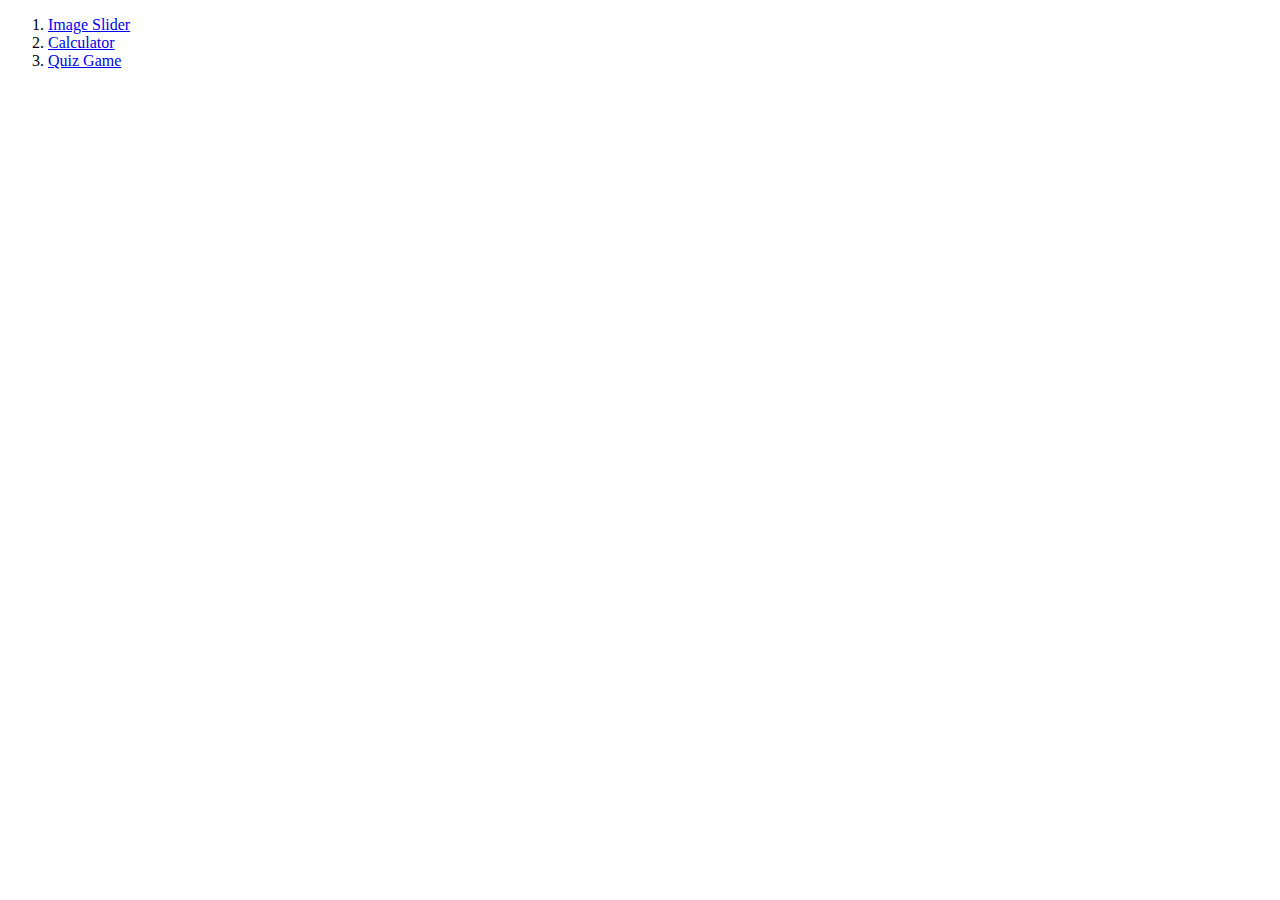
<file: index.html>
<!DOCTYPE html>
<html lang="en">
<head>
    <meta charset="UTF-8">
    <meta name="viewport" content="width=device-width, initial-scale=1.0">
    <meta name="description" content="A list of the Web Development projects I have done throughout my web development journey.">
    <meta name="keywords" content="jeremiah bogard, web development, journey">
    <title>Web Development</title>
</head>
<body>
    <ol>
      <li><a target="_blank" href="./Image-Slider/index.html">Image Slider</a></li>
      <li><a target="_blank" href="./Calculator/index.html">Calculator</a></li>
      <li><a target="_blank" href="./Quiz-Game/index.html">Quiz Game</a></li>
    </ol>
</body>
</html>
</file>
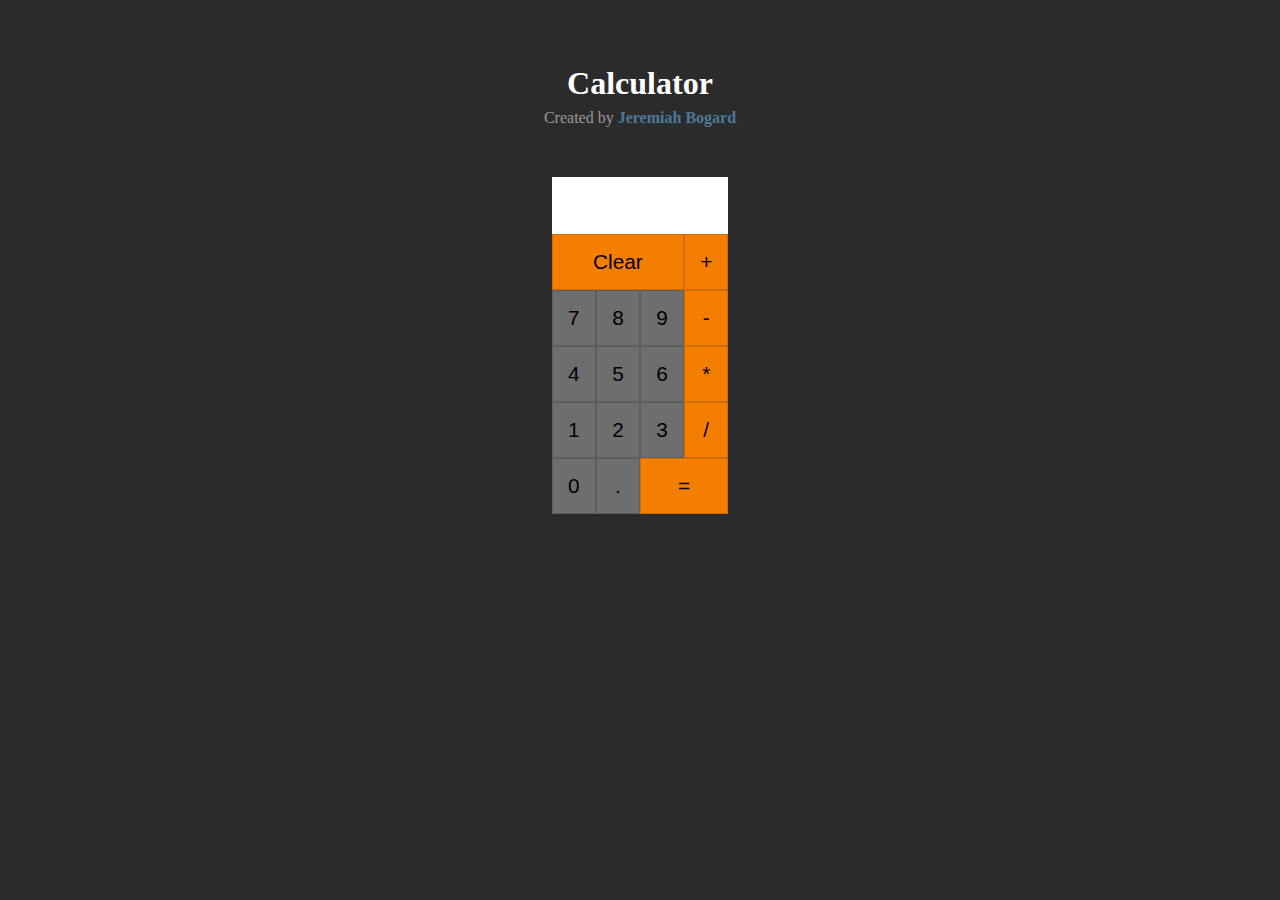
<file: Calculator/index.html>
<!DOCTYPE html>
<html lang="en">
<head>
    <meta charset="UTF-8">
    <meta name="viewport" content="width=device-width, initial-scale=1.0">
    <meta name="description" content="This is a basic calculator created with HTML5, CSS3, and JavaScript. This calculator solves equations in order not by order of operations.">
    <meta name="keywords" content="calculator, Jeremiah Bogard">

    <title>Calculator</title>

    <script defer src="./index.js"></script>
    <link type="text/css" rel="stylesheet" href="./styles.css"></link>
</head>
<body class="flex">

<!-- Title Info -->
    <div id="title">
        <h1>Calculator</h1>
        <p>Created by <a target="_blank" href="https://github.com/Jeremiah-Bogard">Jeremiah Bogard</a></p>
    </div>

<!-- Calculator Container -->
    <div id="container" class="flex">
        <p id="output"></p>

    <!-- All The Buttons -->
        <div id="buttons">
            <button id="clear" class="action-btn" onClick="javascript:actionBtn('clear')">Clear</button>
            <button class="action-btn" onClick="javascript:actionBtn('+')">+</button>
            <button class="num-btn" onClick="javascript:numBtn(7)">7</button>
            <button class="num-btn" onClick="javascript:numBtn(8)">8</button>
            <button class="num-btn" onClick="javascript:numBtn(9)">9</button>
            <button class="action-btn" onClick="javascript:actionBtn('-')">-</button>
            <button class="num-btn" onClick="javascript:numBtn(4)">4</button>
            <button class="num-btn" onClick="javascript:numBtn(5)">5</button>
            <button class="num-btn" onClick="javascript:numBtn(6)">6</button>
            <button class="action-btn" onClick="javascript:actionBtn('*')">*</button>
            <button class="num-btn" onClick="javascript:numBtn(1)">1</button>
            <button class="num-btn" onClick="javascript:numBtn(2)">2</button>
            <button class="num-btn" onClick="javascript:numBtn(3)">3</button>
            <button class="action-btn" onClick="javascript:actionBtn('/')">/</button>
            <button id="num-zero" class="num-btn" onClick="javascript:numBtn(0)">0</button>
            <button class="point" onClick="javascript:numBtn('.')">.</button>

            <button id="calc" class="action-btn" onClick="javascript:actionBtn('=')">=</button>
        </div>
    </div>
</body>
</html>
</file>
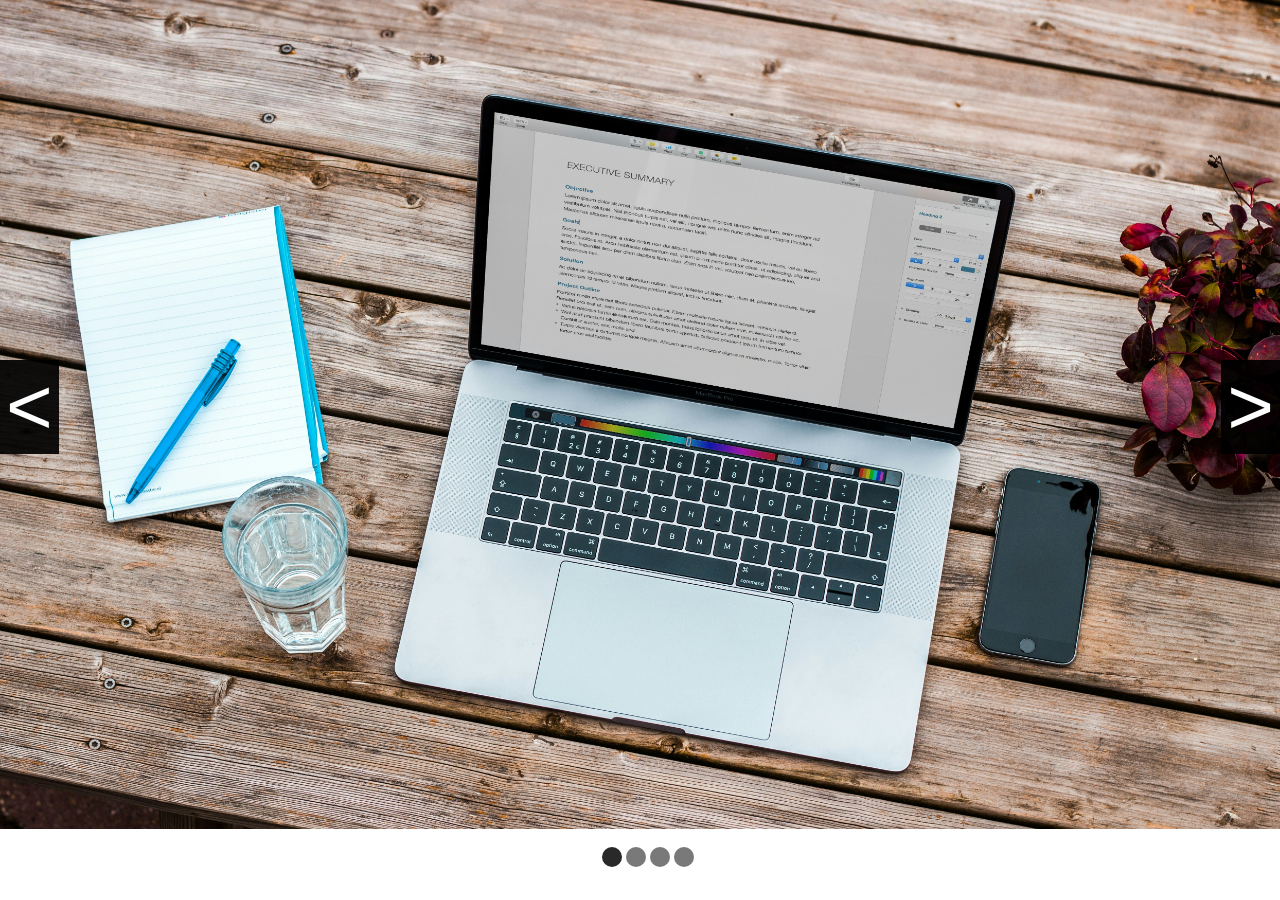
<file: Image-Slider/index.html>
<!DOCTYPE html>
<html lang="en">
<head>
    <meta charset="UTF-8">
    <meta name="viewport" content="width=device-width, initial-scale=1.0">
    <meta name="description" content="A basic image slider. Change the image with the arrow buttons or by clicking on one of the dots.">
    <meta name="keywords" content="image, slider, jeremiah bogard">
    <title>Image Slider</title>

    <script defer src="./index.js"></script>
    <link rel="stylesheet" href="./styles.css">
</head>
<body>
    <div id="slider-container">
        <button class="arrow" onClick="javascript:prevSlide()"><</button>
        <button class="arrow" onClick="javascript:nextSlide()" style="right: 0;">></button>
        <img class="slide" src="./image1.jpeg">
        <img class="slide" src="./image2.jpeg">
        <img class="slide" src="./image3.jpeg">
        <img class="slide" src="./image4.jpeg">
    </div>
    <div id="dots">
        <button class="dot selected" onClick="javascript:displaySlide(0)"></button>
        <button class="dot" onClick="javascript:displaySlide(1)"></button>
        <button class="dot" onClick="javascript:displaySlide(2)"></button>
        <button class="dot" onClick="javascript:displaySlide(3)"></button>
    </div>
</body>
</html>
</file>
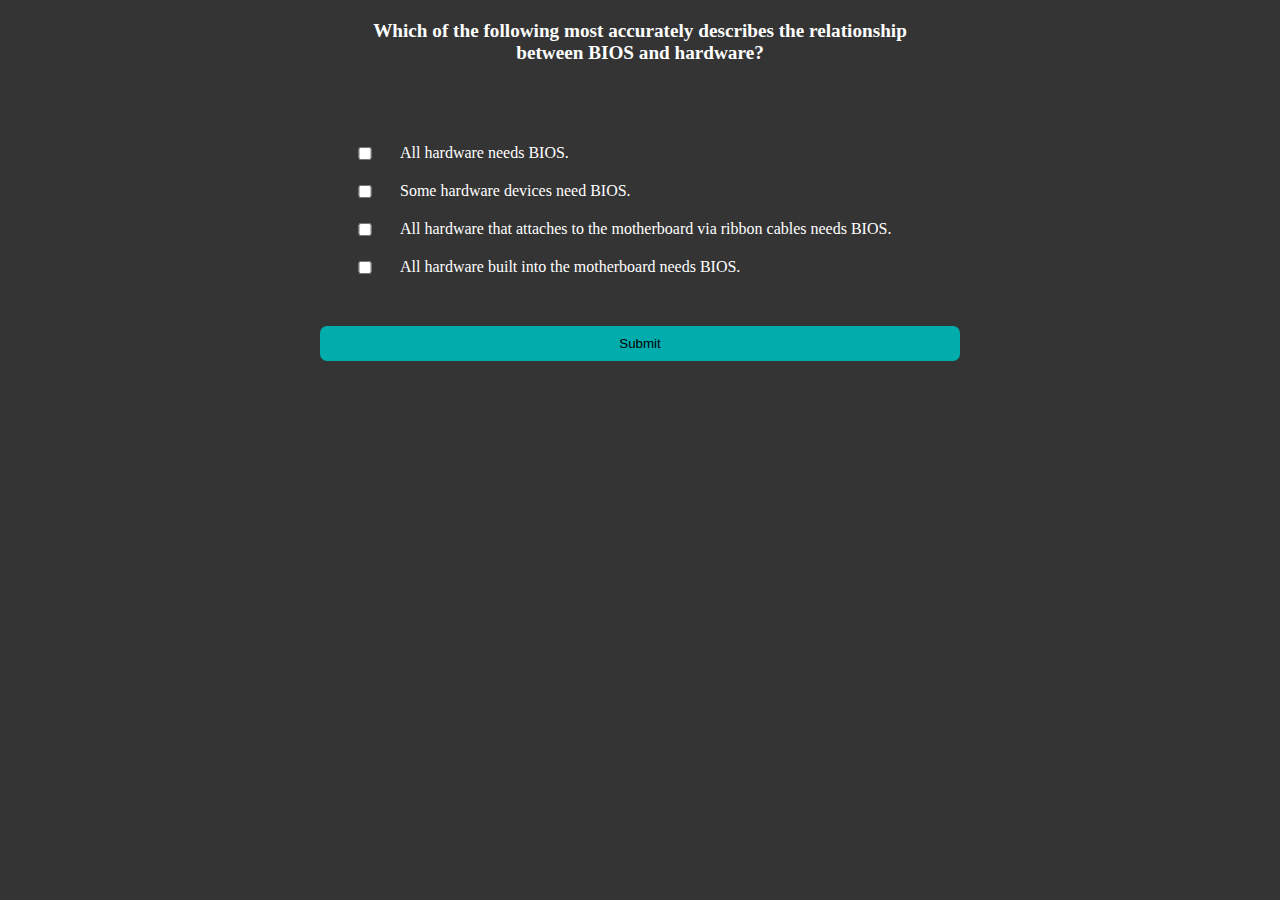
<file: Quiz-Game/index.html>
<!DOCTYPE html>
<html lang="en">
<head>
    <meta charset="UTF-8">
    <meta name="viewport" content="width=device-width, initial-scale=1.0">
    <title>Quiz Game</title>
    <link rel="stylesheet" href="./styles.css">
    <script defer type="module" src="./index.js"></script>
</head>
<body>
    <div id="end">
        <h2>Game Over</h2>
        <p>Your score is: <span id='score'></span><br/><span id="percent"></span>%</p>
        <button id="restartBtn">Try Again</button>
    </div>
    <div id="game">
        <h2 id="question"></h2>
        <form id="form">
            <div>
                <input type="checkbox" id="radio1">
                <p id="option1"></p>
            </div>
            <div>
                <input type="checkbox" id="radio2">
                <p id="option2"></p>
            </div>
            <div>
                <input type="checkbox" id="radio3">
                <p id="option3"></p>
            </div>
            <div>
                <input type="checkbox" id="radio4">
                <p id="option4"></p>
            </div>
    
            <button type="submit">Submit</button>
        </form>
    </div>
</body>
</html>
</file>
<file: Calculator/styles.css>
.flex {
    display: flex;
    flex-direction: column;
    justify-content: center;
    align-items: center;
}

body {
    background-color: #2b2b2b;
    font-family: 'Times New Roman', Times, serif;
    color: #fff;
}
#title {
    text-align: center;
    padding: 50px;
}
#title h1 {
    margin: 0;
    padding: 7px;
}
#title p {
    opacity: 50%;
    margin: 0;
    padding: 0;
}
#title a {
    color: #6dc5ff;
    text-decoration: none;
    font-weight: bold;
}
#title a:hover {
    text-decoration: underline;
}

#container {
    align-items: stretch;
}
#output {
    background-color: #fff;
    color: #000;
    padding: 10px;
    margin: 0;
    font-size: 2em;
    min-height: 37px;
}
#buttons {
    display: grid;
    grid-template-columns: repeat(4, 1fr);
}
#buttons button {
    border: 0.5px solid #5d5d5d;
    background-color: #6e6e6e;
    padding: 15px;
    font-size: 1.3em
}
.action-btn {
    background-color: #f47e00 !important;
    border: 0.5px solid #d06b00 !important;
}
/*#num-zero {
    grid-column: 1 / span 2;
}*/
#clear {
    grid-column: 1 / span 3;
}
#calc {
    grid-column: 3 / span 2;
}
</file>
<file: Image-Slider/styles.css>
body {
    margin: 0;
    padding: 0;
}

#slider-container {
    overflow: hidden;
}

.slide {
    position: relative;
    width: 100%;
    max-height: 100%;
    z-index: -1;
}

.arrow {
    position: absolute;
    top: 40%;
    border: none;
    text-align: center;
    font-size: 5em;
    color: #fff;
    background-color: #000000eb;
    z-index: 1;
}

#dots {
    position: absolute;
    bottom: 30px;
    left: 47%;
    z-index: 1;
}

.dot {
    width: 20px;
    border-radius: 100%;
    border: none;
    aspect-ratio: 1 / 1;
    background-color: #5f5f5fd6;
}

.selected {
    background-color: #000000d6 !important;
}
</file>
<file: Quiz-Game/styles.css>
* {
    padding: 0;
    margin: 0;
}
body {
    background-color: #343434;
    color: #fff;
    display: flex;
    flex-direction: column;
    justify-content: center;
    align-items: center;
    text-align: center;
}
#question {
    padding: 20px;
    font-size: 1.2em;
    max-width: 600px;
    margin-bottom: 50px;
}
#form {
    display: flex;
    flex-direction: column;
    justify-content: center;
    align-items: stretch;
}
#form div {
    display: grid;
    grid-template-columns: 70px 1fr;
    justify-content: center;
    align-items: center;
    max-width: 600px;
    margin: 10px;
}
#form p {
    text-align: left;
}
#form button, button {
    padding: 10px;
    border: none;
    border-radius: 7px;
    margin-top: 40px;
    background-color: rgb(0, 172, 172);
}
#end h2 {
    padding: 70px;
    margin-bottom: 40px;
}
#end p {
    padding: 10px;
    line-height: 2em;
}
</file>
